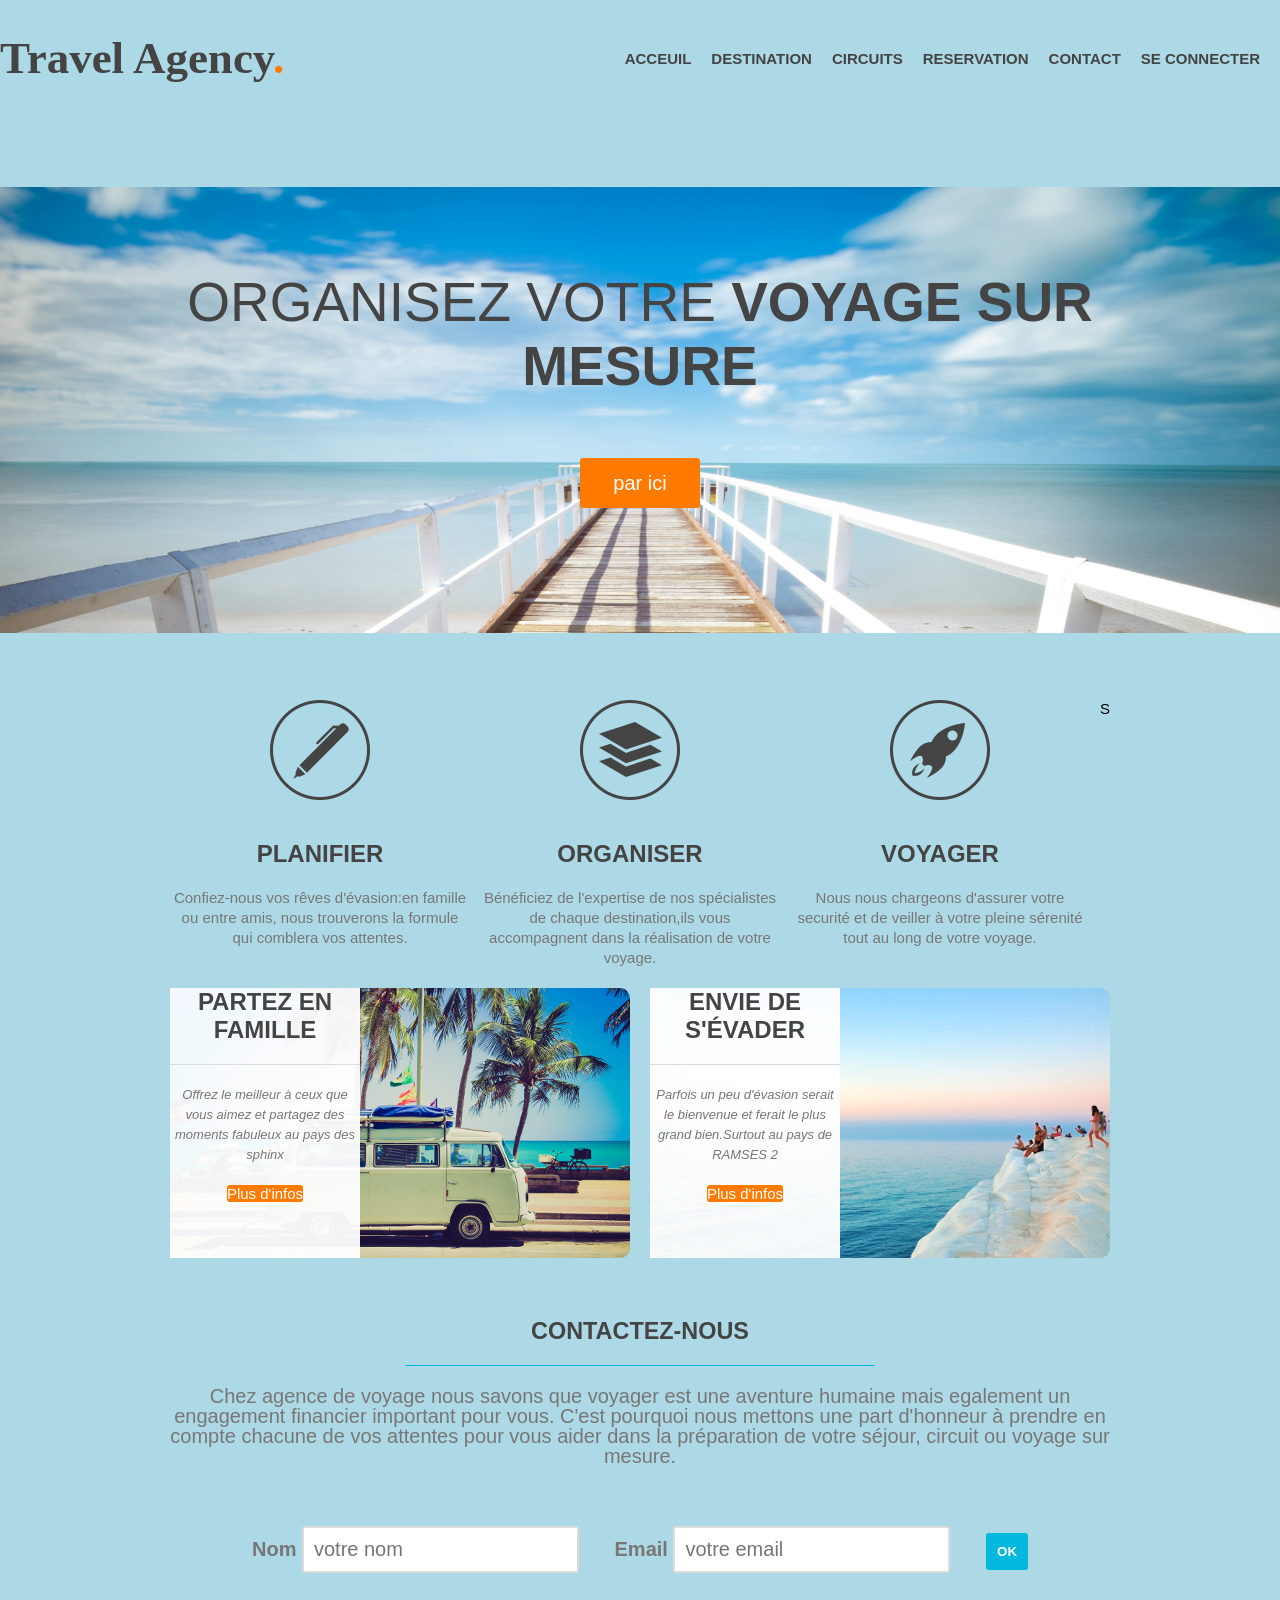
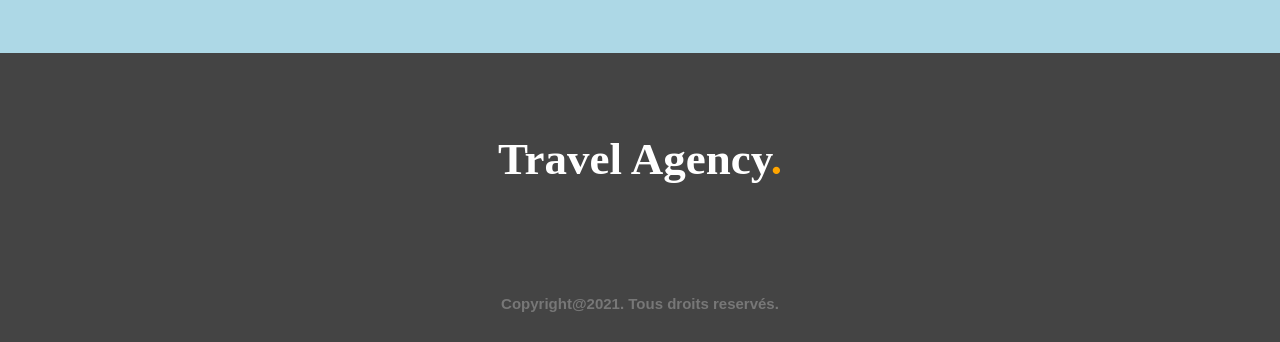
<file: TravelAgency/index.html>
<!DOCTYPE.HTML>
<html>
<head>
<meta charset="UTF-8" />
<link rel="stylesheet" type="text/css" href="Style.css">
      <title>Travel Agency</title>

    </head>
<body style="background-color: lightblue">

      
    <!--Partie Header-->
<header> <!--frere de div--> 
<h1 class="color">Travel Agency<span class="Orange">.</span></h1>
   <nav>
      <ul>
            <li><a href="#">Acceuil</a></li>
            <li><a href="steps.html">Destination</a></li>
          <li><a href="possibilities.html">Circuits</a></li>
          <li><a href="réservation.html">Reservation</a></li>
            <li><a href="contact.html">Contact</a></li>
          <li><a  href="login/index.php">se connecter</a></li> <!--lien pour la page se connecter--> <!--login = c'est une page entiere-->
      </ul>
    </nav>
</header>
    <!--Partie Main-->
<section id="main-image">
<div class="wrapper">
<h2 class="color"> organisez votre <strong> voyage sur mesure</strong></h2>
<a href="#" class="bouton-1">par ici</a>
</div>
    </section>
<section id="steps">
         <div class="wrapper">
         <ul>
             
             <li id="step-1">
             <h4 class="color">Planifier</h4>
                 <p> Confiez-nous vos rêves d'évasion:en famille ou entre amis, nous trouverons la formule qui comblera vos attentes.</p>
                 
                  </li>
              
                 <li id="step-2">
                     <h4 class="color">Organiser</h4>
                 <p> Bénéficiez de l'expertise de nos spécialistes de chaque destination,ils vous accompagnent dans la réalisation de votre voyage.</p>
             </li>
            S     
             <li id="step-3">
                 <h4 class="color">Voyager</h4>
                 <p> Nous nous chargeons d'assurer votre securité et de veiller à votre pleine sérenité tout au long de votre voyage.</p>
             </li>
            <div class="clear"></div>
            </ul>
         
         </div>
     </section>

     <section id="possibilities">
        <div class="wrapper">
            
            
            <article style="background-image: url(Image/article-image-1.jpg)";>
            <div class="overlay">
                
                <h4 class="color">Partez en famille</h4>
            <p>
            
            <small>
                
                Offrez le meilleur à ceux que vous aimez et partagez des moments fabuleux au pays des sphinx
            
            </small>
            
            </p>
              <a href="#" class="bouton-2">Plus d'infos</a>
            
            </div>
          
            </article>
          
            <article style="background-image: url(Image/article-image-2.jpg)";>
            <div class="overlay">
                
                <h4 class="color">Envie de s'évader</h4>
            <p>
            
            <small>
                
                Parfois un peu d'évasion serait le bienvenue et ferait le plus grand bien.Surtout au pays de RAMSES 2
            
            </small>
            
            </p>
             <a href="#" class="bouton-2"> Plus d'infos</a>
            
            </div>
           
            </article>
            
             <div class="clear"></div>
         </div>
         
         
         </section>
    
    <section id="Contact">
<div class="wrapper">
<h3 class="color">Contactez-nous</h3>
<p>Chez agence de voyage nous savons que voyager est une aventure humaine mais egalement un engagement financier important pour vous. C'est pourquoi nous mettons une part d'honneur à prendre en compte chacune de vos attentes pour vous aider dans la préparation de votre séjour, circuit ou voyage sur mesure.</p>
    <form>
        <label>
    Nom
    <input type="text" id="name" placeholder="votre nom">
        </label>
        <label>
    Email
    <input type="text" id="email" placeholder="votre email">
        </label>
        <input type="submit" value="OK" class="bouton-3">
    </form>
</div>
</section>
     
      
     
     <Footer>
         <h1>Travel Agency<span style="color: orange";>.</span></h1>
         <div class="copyright"> Copyright@2021. Tous droits reservés.</div>
     </Footer>
    </body> 
   
</html>
</file>
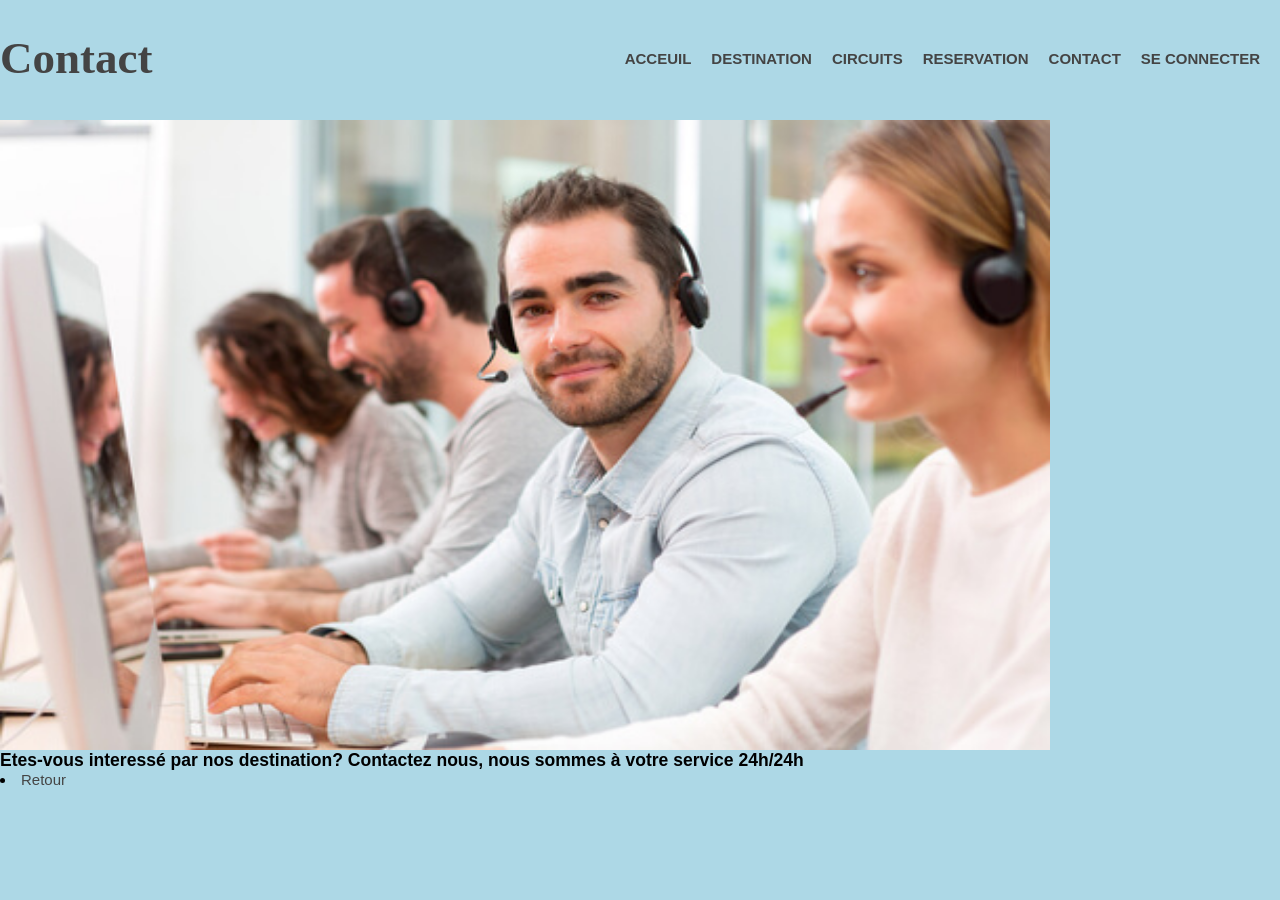
<file: TravelAgency/contact.html>
<DOCTYPE.HTML>
<html>
<head>
<meta charset="UTF-8"/>
<link rel="stylesheet" type="text/css" href="Style.css">
</head>
<h1 class="color" style=" float: left; margin-top: 32px;">Contact</h1>
<body style="background-color: lightblue">	
	<header style="height: 120px;">
<nav style="float: right; margin-top: 50px;">
      <ul>
            <li style="float: left; display: inline-block;"> <a style="text-transform: uppercase; font-weight: bold; margin-right: 20px;" href="http://localhost:8080/Travelagency/#">Acceuil</a></li>

            <li style="float: left; display: inline-block;"> <a style="text-transform: uppercase; font-weight: bold; margin-right: 20px;" href="http://localhost:8080/Travelagency/steps.html">Destination</a></li>

          <li style="float: left; display: inline-block;"> <a style="text-transform: uppercase; font-weight: bold; margin-right: 20px;" href="http://localhost:8080/Travelagency/possibilities.html">Circuits</a></li>

          <li style="float: left; display: inline-block;"> <a style="text-transform: uppercase; font-weight: bold; margin-right: 20px;" href="http://localhost:8080/Travelagency/réservation.html">Reservation</a></li>

            <li style="float: left; display: inline-block;"> <a style="text-transform: uppercase; font-weight: bold; margin-right: 20px;" href="http://localhost:8080/Travelagency/contact.html">Contact</a></li>

          <li style="float: left; display: inline-block;"> <a style="text-transform: uppercase; font-weight: bold; margin-right: 20px;" href="#">se connecter</a></li> 
          <!--lien pour la page se connecter--> <!--login = c'est une page entiere--><!--# sa renvoie vers la mm page-->
      </ul>
    </nav>
</header>
<img src="Image/contact.jpg" style=" width:1050px; height: 630px; background-repeat: no-repeat; background-size: contain; background-position: center; ">
<h3>Etes-vous interessé par nos destination? Contactez nous,
 nous sommes à votre service 24h/24h  </h3>
<li><a href="index.html">Retour</a>
</body>
</html>
</file>
<file: TravelAgency/Style.css>
/*SELECTOR D'ORDRE GENERAL */
*
{
    
    margin: 0;
    padding: 0;
}

body
{
    font-family: Arial,sans-serif;
    font-size: 15px;
}

h1
{
    
    font-family: 'crete Round',serif;
    font-size: 45px;
    color: #444;   
}

h2
{
    color: #444;
    font-size: 55px;
}

h4
{
    font-size: 24px;
    color: #444;
}
p
{
    
   line-height: 20px;
    color: #777;
    
}
ul /* Partie 2 TRAVAIL SUR LE MENU*/
{
   list-style: none;
}
a 
{
    text-decoration: none;
    color: #444;
}
.wrapper
{
    width: 940px;
    margin: 0 auto;
    padding: 0 10px;
}
.orange 
{
    color: #ff7a00;
}
.clear
{
   clear: both; 
}
small
{
    font-size: 13px;
    font-style: italic;
}
/*HEADER */
header 

{
    height: 120px;
}

header h1
{
    float: left;
    margin-top: 32px;
}
header nav
{
    float: right;
    margin-top: 50px;
}
header nav ul li
{
    float: left;
    display:inline-block;
}

header nav ul li a
{
    text-transform: uppercase;
    font-weight: bold;
    margin-right: 20px;
}
/*Main image*/

#main-image
{
height:580px;
background: url(Image/main.jpg);
background-repeat: no-repeat;
background-position: center;
background-size: contain;
}
#main-image h2
{
   font-weight: normal;
    text-transform: uppercase;
    text-align: center;
    padding: 150px 0 40PX 0;
    margin-bottom: 20px;
}
.bouton-1
{
    display: block;
    width: 120px;
    height: 50px;
    background: #ff7a00;
    color:#fff;
    font-size: 20px;
    margin: 0 auto;
    line-height: 50px;
    text-align: center;
    border-radius: 3px;
    
}

.bouton-1:hover /*survoler le bouton*/
{
     background: #02b8dd;
}
/SECTION STEPS/
#steps ul
{
    margin: 80px 0;
}
#steps ul li
{
    width: 300px;
    float: left;
    padding-top: 140px; 
    text-align: center;
    margin-right: 10px;
    
}
#steps h4
{
    text-transform: uppercase;
    margin-bottom: 20px;
}
#steps p
{
    margin-bottom: 20px;
}
#step-1
{
   
    background: url(Image/steps-icon-1.png);
    background-repeat: no-repeat;
    background-position: top;
 
} 
#step-2
{
    background: url(Image/steps-icon-2.png);
    background-repeat: no-repeat;
    background-position: top;
}
#step-3
{
    background: url(Image/steps-icon-3.png);
    background-repeat: no-repeat;
    background-position: top;
}

/Partie Possibilities/

#possibilities
{
    background-color: #efefef;
        padding: 60px 0;  
}

#possibilities article
{
    width: 460px;
    height: 270px;
    float: left;
    border-radius: 10px;
}
#possibilities article:first-child
{
    margin-right: 20px;
}

.overlay
{
    background: rgba(255,255,255,0.95);
    height: 100%;
    width: 190px;
    padding: 20px
    border-radius: 10px 0 0 10px;
    text-align: center;
    box-sizing: border-box;
    
}

article h4
{
    border-bottom: 1px solid #ddd;
    padding-bottom: 20px;
    text-transform: uppercase;
    margin-bottom: 20px;
    text-align: center;
}
#Possibilities p
{
    text-align: center;
    margin-bottom: 20px
        
}
.bouton-2
{
    color: #fff;
    background-color: #ff7a00;
    padding: 6px 20 px;
    border-radius: 3px;
}
.bouton-2:hover
{
    color: #fff;
    background-color: #02b8dd;
    
}
/* Partie Contact*/
#Contact
{
 padding: 60px 0;
 text-align: center;
 font-size: 20px; /* font-size = taille de la police*/
}
.color
{
    color :#444;
}
#Contact h3
{
    width: 470px;
    text-transform: uppercase;
    margin: 0 auto 20px auto;
    border-bottom: 1px solid;
    border-color: #02b8dd;
    padding-bottom: 20px;
}
form 
{
    margin: 60px 0 20px 0;
}
label
{
    font-weight: bold; /*font-weight = police en gras*/
    font-size: 20px;
    margin-right: 10px;
    color :#777;
}
input[type="text"] /*la propriete du input*/
{
    padding: 10px;
    font-size: 20px;
    margin-right: 20px;
    border: 2px solid;
    border-color: #ddd;
    border-radius: 3px; /*border-radius = bordure arrondi*/
}
.bouton-3
{
    color: #fff;
    font-size: 20 px;
    font-weight: bold;
    padding: 11px;
    background-color: #02b8dd;
    border-style: none; /*border-style = style de bordure*/
    border-radius: 3px;
}
.bouton-3:hover
{
    color: #fff;
    background-color: #444
}
/* Partie Footer*/
Footer
{
    font-size: 15px;
    background-color: #444;
}
Footer h1
{
    color: #fff;
    text-align: center;
    padding: 80px;
}
.copyright
{
    font-weight: bold;
    text-align: center;
    padding: 30px;
    color: #777;
}
</file>
